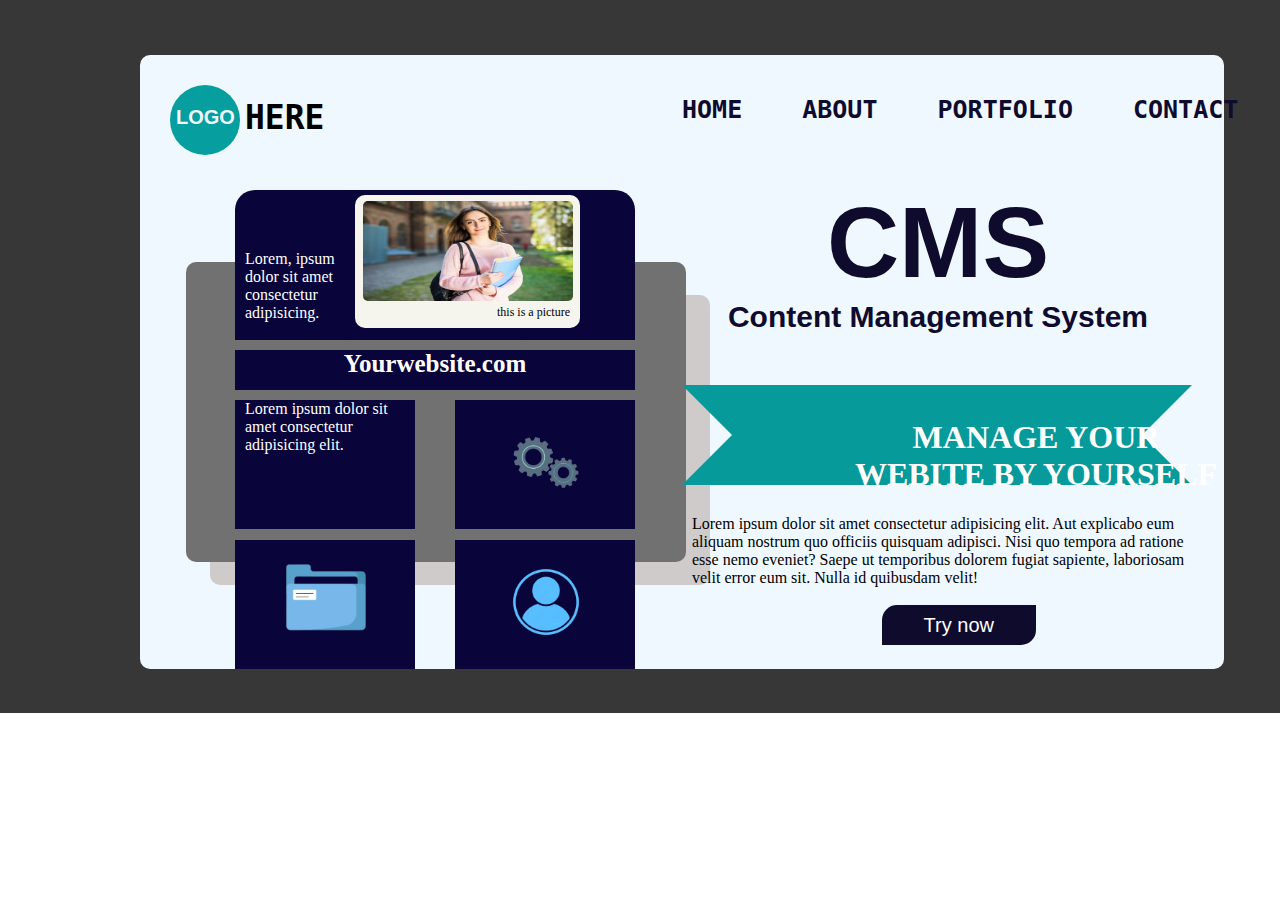
<file: index.html>
<!DOCTYPE html>
<html lang="en">

<head>
    <meta charset="UTF-8">
    <meta http-equiv="X-UA-Compatible" content="IE=edge">
    <meta name="viewport" content="width=device-width, initial-scale=1.0">
    <title>plamplate</title>
    <link rel="stylesheet" href="stayle.css">
</head>

<body>
    <section class="section1">

        <div class="container">
            <div class="menubar">
                <div class="logo">
                    <div class="firstlogosec">
                        <h1 class="headinglogo">LOGO</h1>
                    </div>
                    <div class="secondpartlogo">
                        <h1 class="sec-logo-contain">HERE</h1>
                    </div>
                </div>

                <nav>
                    <ul class="menulist">
                        <b>
                            <li class="home">HOME</li>
                        </b>
                        <b>
                            <li class="about">ABOUT</li>
                        </b>
                        <b>
                            <li class="portfolio">PORTFOLIO</li>
                        </b>
                        <b>
                            <li class="content">CONTACT</li>
                        </b>
                    </ul>

                </nav>

            </div>



            <div class="sec-2-both">
                <div class="sec-2-first-part">
                    <div class="card">

                    </div>
                    <div class="card-2">

                    </div>
                    <div class="card-3">
                        <div class="card-3-first">
                            <div class="card-1-3-first">
                                <p class="card-1-3-first-contain">Lorem, ipsum dolor sit amet consectetur adipisicing.
                                </p>
                            </div>
                            <div class="card-2-3-first">
                                <div class="img-sec-3">

                                    <img src="Female-College-Student-FB-1024x683.jpg" alt="" class="card-2-3-first-img">
                                    <p class="img-contain">this is a picture</p>
                                </div>
                            </div>
                        </div>
                        <div class="card-3-second">
                            <h1 class="card-3-second-contain">Yourwebsite.com</h1>
                        </div>
                        <div class="card-3-third">
                            <div class="sub-sec-3-third">
                                <p class="sub-contain">Lorem ipsum dolor sit amet consectetur adipisicing elit. </p>
                            </div>
                            <div class="sub-sec-3-third">
                                <img src="setting-removebg-preview.png" alt="" class="sec-img-setting">
                            </div>
                        </div>
                        <div class="card-3-third">
                            <div class="sub-sec-3-third">
                                <img src="lovefile.png" alt="" class="sec-img-setting">

                            </div>
                            <div class="sub-sec-3-third">
                                <img src="user-removebg-preview.png" alt="" class="sec-img-setting">

                            </div>
                        </div>

                    </div>
                </div>
                <div class="sec-2-second-part">
                    <div class="sec-2-part-1">
                        <h1 class="SEC-2-heading">CMS</h1>
                        <h2 class="sec-2-sub-heading">Content Management System</h2>
                    </div>
                    <div class="sec-2-part-2">
                        <h1 class="sec-2-part-2-contain">MANAGE YOUR WEBITE BY YOURSELF</h1>
                    </div>
                    <div class="sec-2-part-2-2">
                    </div>
                    <div class="sec-2-part-3">
                        <p>Lorem ipsum dolor sit amet consectetur adipisicing elit. Aut explicabo eum aliquam nostrum
                            quo officiis quisquam adipisci. Nisi quo tempora ad ratione esse nemo eveniet? Saepe ut
                            temporibus dolorem fugiat sapiente, laboriosam velit error eum sit. Nulla id quibusdam
                            velit!</p>
                    </div>
                    <div class="sec-2-part-4">
                        <button>Try now</button>
                    </div>

                </div>

            </div>
        </div>



    </section>

















</body>

</html>
</file>
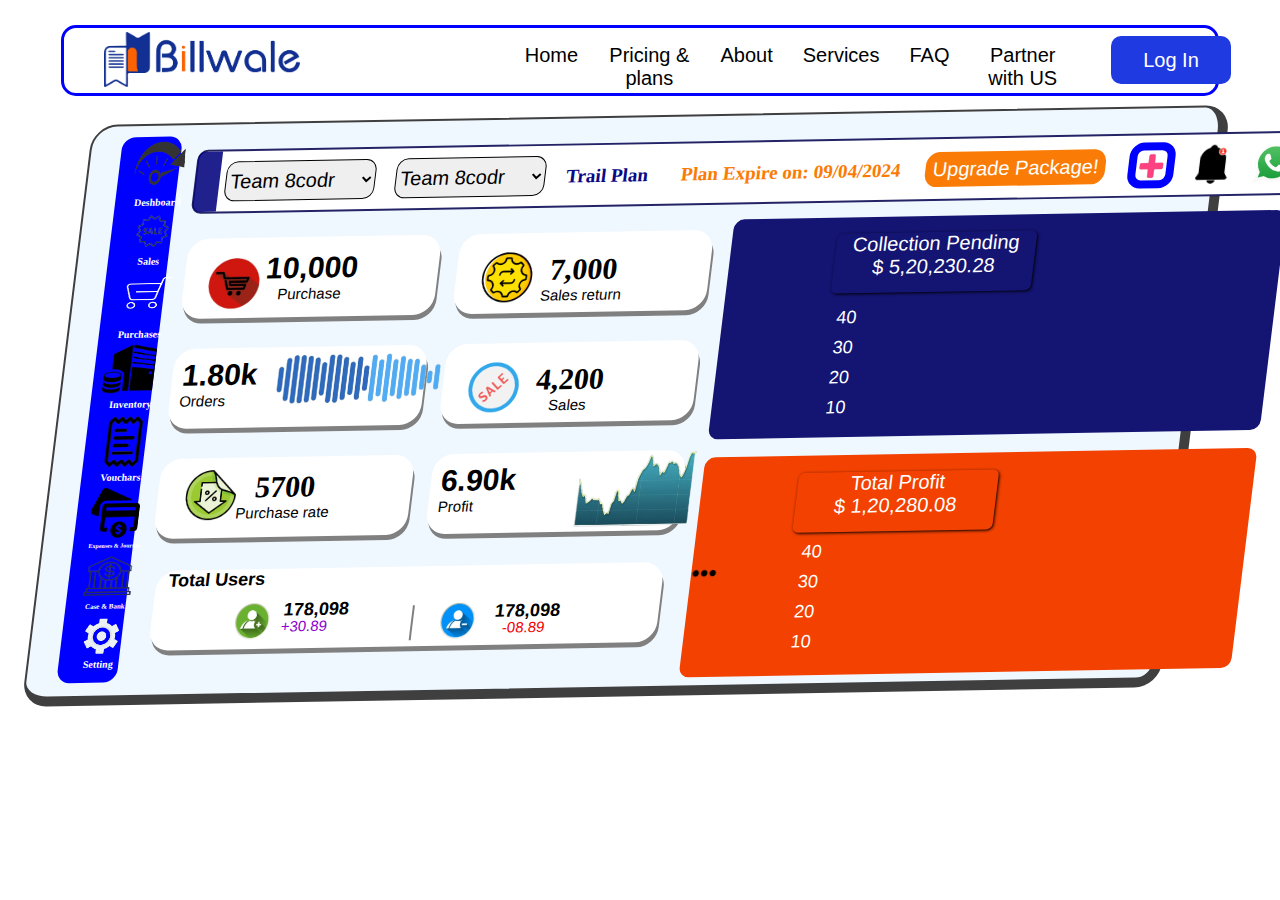
<file: indexbillwale.html>
<!DOCTYPE html>
<html lang="en">

<head>
    <meta charset="UTF-8">
    <meta http-equiv="X-UA-Compatible" content="IE=edge">
    <meta name="viewport" content="width=device-width, initial-scale=1.0">
    <title>Billwale</title>
    <link rel="stylesheet" href="billwale.css">
</head>

<body>
    <section class="section1">
        <div class="conntainer">

            <div class="sec-1-img">
                <img src="bg remove logo.png" alt="" class="sec-1-img-logo">
            </div>



            <div class="menubar">
                <nav>
                    <ul class="navbar">
                        <li>Home</li>
                        <li>Pricing & plans</li>
                        <li>About</li>
                        <li>Services</li>
                        <li>FAQ</li>
                        <li>Partner with US</li>
                        <div class="nav-fisrt-btn">
                            <button class="navbar-button">Log In</button>

                        </div>
                    </ul>
                </nav>
            </div>
        </div>
    </section>


    <section class="section2">
        <div class="sec-2-containeer">


            <div class="vertical-menu">
                <div class="deshboard">
                    <img src="speed-removebg-preview.png" alt="" class="deshboard-logo">
                    <h5 class="deshboard-heading">Deshboard</h5>
                </div>
                <div class="Sales">
                    <img src="sale-removebg-preview.png" alt="" class="sales-logo">
                    <h5 class="sales-headding">Sales</h5>
                </div>
                <div class="deshboard">
                    <img src="purchases-removebg-preview.png" alt="" class="deshboard-logo">
                    <h5 class="deshboard-heading">Purchases</h5>
                </div>
                <div class="Inventory">
                    <img src="inventory-removebg-preview.png" alt="" class="Inventory-logo">
                    <h5 class="deshboard-heading">Inventory</h5>
                </div>
                <div class="Vouchars">
                    <img src="vouchers-removebg-preview.png" alt="" class="Vouchars-logo">
                    <h5 class="deshboard-heading">Vouchars</h5>
                </div>
                <div class="Expenses">
                    <img src="expenses.png" alt="" class="Expenses-logo">
                    <h5 class="Expenses-heading">Expenses & Journal</h5>
                </div>


                <div class="deshboard">
                    <img src="bank-removebg-preview.png" alt="" class="bank-logo">
                    <h5 class="bank-heading">Case & Bank</h5>
                </div>
                <div class="deshboard">
                    <img src="setting-removebg-preview (1).png" alt="" class="setting-logo">
                    <h5 class="deshboard-heading">Setting</h5>
                </div>
            </div>






            <div class="sec-2-first-menu">

                <div class="sec-2-menubar">
                    <div class="sec-2-nav">
                    </div>
                    <select name="compony" id="compony" class="drop-down">
                        <option value="volvo" class="option1">Team 8codr</option>
                        <option value="saab">Billwale</option>
                        <option value="opel">brothers</option>
                        <option value="audi">qutons</option>
                    </select>
                    <select name="compony" id="compony" class="drop-down-2">
                        <option value="volvo" class="option1">Team 8codr</option>
                        <option value="saab">Billwale</option>
                        <option value="opel">brothers</option>
                        <option value="audi">qutons</option>
                    </select>
                    <div class="blue-heading">
                        <h5>Trail Plan</h5>
                    </div>
                    <div class="red-heading">
                        <h5>Plan Expire on: 09/04/2024</h5>
                    </div>
                    <div class="red-button">
                        <button class="red-btn">Upgrade Package!</button>
                    </div>
                    <div class="pink-pluse">
                        <img src="pink-cross-logo_1057-2651-removebg-preview.png" alt="" class="pink-btn">
                    </div>
                    <div class="notification">
                        <img src="notification-removebg-preview (1).png" alt="" class="notification-logo">
                    </div>
                    <div class="whatsapp">
                        <img src="whatsapp-icon-concept_23-2147897840-removebg-preview.png" alt=""
                            class="whatsapp-logo">
                    </div>
                    <div class="user">
                        <img src="vijay-removebg-preview.png" alt="" class="user-logo">
                    </div>
                </div>















                <div class="fifty-fifty">

                    <div class="contain-class">

                        <div class="cards">
                            <div class="first-card">
                                <img src="red-card-shopping-removebg-preview.png" alt="" class="card-img-sale">
                                <h4 class="first-card-head">10,000</h4>
                                <p class="first-card-head-paragraph">Purchase</p>
                            </div>
                            <div class="first-card-2">
                                <img src="card-yellow-sales returnn.png" alt="" class="card-img-sale-2-yellow">
                                <h4 class="first-card-head-5">7,000</h4>
                                <p class="first-card-head-paragraph-5">Sales return</p>
                            </div>

                        </div>
                        <div class="cards">
                            <div class="first-card">
                                <h4 class="first-card-head-2">1.80k</h4>
                                <p class="first-card-head-paragraph-2">Orders</p>
                                <img src="wavs-removebg-preview.png" alt="" class="card-img-sale-4">
                            </div>
                            <div class="first-card-2">
                                <img src="card-sales-blue.png" alt="" class="card-img-sale-3">
                                <h4 class="first-card-head-6">4,200</h4>
                                <p class="first-card-head-paragraph-6">Sales</p>
                            </div>

                        </div>
                        <div class="cards">
                            <div class="first-card">
                                <img src="Pu-rate-green.png" alt="" class="card-img-sale-5">
                                <h4 class="first-card-head-7">5700</h4>
                                <p class="first-card-head-paragraph-7">Purchase rate</p>
                            </div>
                            <div class="first-card-2">
                                <h4 class="first-card-head-2">6.90k</h4>
                                <p class="first-card-head-paragraph-2">Profit</p>
                                <img src="graph-card-removebg-preview.png" alt="" class="card-img-sale-6">
                            </div>

                        </div>
                        <div class="cards-full">
                            <h4 class="first-card-head-main">Total Users</h4>
                            <img src="user_up-removebg-preview.png" alt="" class="card-img-sale-7">
                            <h4 class="first-card-head-3">178,098</h4>
                            <p class="first-card-head-paragraph-3">+30.89</p>
                            <div class="vertical-line">

                            </div>
                            <div class="second-head">
                                <img src="user_down-removebg-preview (1).png" alt="" class="card-img-sale-8">

                                <h4 class="first-card-head-4">178,098</h4>
                                <p class="first-card-head-paragraph-4">-08.89</p>
                                <img src="horizontal_menu-removebg-preview.png" alt="" class="horizontal-menu">

                            </div>


                        </div>



                    </div>
                    <div class="contain-class-2">

                        <div class="sub-fifty">
                            <div class="chart-heading">
                                <p class="chart-contain">Collection Pending</p>
                                <p class="chart-contain">$ 5,20,230.28</p>
                            </div>
                            <div class="y-no">
                                <p class="y-number-color">40</p>
                                <p class="y-number-color">30</p>
                                <p class="y-number-color">20</p>
                                <p class="y-number-color">10</p>
                            </div>
                        </div>
                        <br>
                        <div class="sub-fifty-2">
                            <div class="chart-heading-2">
                                <p class="chart-contain-2">Total Profit</p>
                                <p class="chart-contain-2">$ 1,20,280.08</p>
                            </div>
                            <div class="y-no-2">
                                <p class="y-number-color-2">40</p>
                                <p class="y-number-color-2">30</p>
                                <p class="y-number-color-2">20</p>
                                <p class="y-number-color-2">10</p>
                                
                            </div>
                        </div>

                        
                        
                    </div>
                </div>

            </div>
        </div>
    </section>
    
    
    
    
    
    
    
    
    
    
    
    
    
</body>


</html>
</file>
<file: stayle.css>
* {
    padding: 0%;
    margin: 0%;
}

.section1 {
    width: 100%;
    height: 713px;
    background-color: rgb(55, 55, 55);
    margin: 0%;
    padding: 0%;
}

.container {
    width: 80%;
    height: 554px;
    background-color: aliceblue;
    border-radius: 10px;
    position: absolute;
    top: 55px;
    left: 140px;
    padding: 30px;

}

.menubar {
    width: 100%;
    height: 100px;
    display: flex;
}

.menulist {
    display: flex;
    gap: 60px;
    color:rgb(15, 11, 45);

    text-align: end;
    align-items: end;
    list-style: none;
    position: absolute;
    top: 40px;
    font-size: 25px;
    font-family: monospace;


}

.content:hover {
    color: rgb(6, 158, 158);
    border-top: 3px solid black;
    border-bottom: 3px solid black;
}

.portfolio:hover {
    color: rgb(6, 158, 158);
    border-top: 3px solid black;
    border-bottom: 3px solid black;
}

.about:hover {
    color: rgb(6, 158, 158);
    border-top: 3px solid black;
    border-bottom: 3px solid black;
}

.home:hover {
    color: rgb(6, 158, 158);
    border-top: 3px solid black;
    border-bottom: 3px solid black;
}


.logo {
    width: 50%;
    height: 100px;
    display: flex;
}

.firstlogosec {
    width: 70px;
    background-color: rgb(6, 158, 158);
    height: 70px;
    border-radius: 50%;


}

.headinglogo {
    color: aliceblue;
    position: absolute;
    top: 51px;
    left: 36px;
    font-family: sans-serif;
    font-size: 20px;
}

.sec-logo-contain {
    position: absolute;
    color: black;
    top: 43px;
    left: 105px;
    font-size: 33px;
    font-family: monospace;
}

.sec-2-both {
    width: 100%;
    height: 450px;
    /* background-color: aqua; */
    display: flex;
}

.sec-2-first-part {
    width: 50%;
    height: 450px;
    /* background-color: yellow; */
}

.card {
    width: 500px;
    height: 290px;
    background-color: rgb(207 203 203);
    margin-top: 110px;
    margin-left: 40px;
    border-radius: 10px;
}




.card-2 {
    width: 500px;
    height: 300px;
    background-color: rgb(114, 113, 113);
    margin-top: -323px;
    border-radius: 10px;
    margin-left: 16px;
}


.card-3 {
    width: 500px;
    height: 456px;
    margin-top: -372px;
    border-radius: 10px;
    margin-left: 65px;
}


.card-3-first {
    width: 400px;
    background-color: rgb(9, 4, 57);
    display: flex;
    height: 150px;
    border-radius: 20px 20px 0px 0px;
}

.card-1-3-first {
    width: 100px;
    height: 150px;
    /* background-color: yellow; */
}

.card-1-3-first-contain {
    color: white;
    padding-top: 60px;
    padding-left: 10px;
}

.card-2-3-first {
    width: 200px;
    height: 150px;
    background-color: rgb(9, 4, 57);
    border-radius: 20px;

}

.img-sec-3 {
    width: 225px;
    height: 133px;
    background-color: rgb(245, 245, 238);
    border-radius: 10px;
    margin-left: 20px;
    margin-top: 5px;
}


.card-2-3-first-img {
    width: 210px;
    position: absolute;
    top: 146px;
    height: 100px;
    left: 223px;
    border-radius: 5px;
}

.img-contain {
    font-size: 12px;
    text-align: end;
    position: absolute;
    top: 250px;
    left: 357px;
}

.card-3-second {
    width: 400px;
    background-color: rgb(9, 4, 57);
    height: 40px;
    margin-top: 10px;
}

.card-3-second-contain {
    color: white;
    font-size: 25px;
    text-align: center;

}

.card-3-third {
    width: 400px;
    height: 130px;
    margin-top: 10px;
    display: flex;
    justify-content: space-between;

}

.sub-sec-3-third {
    width: 180px;
    height: 129px;
    background-color: rgb(9, 4, 57);
}

.sub-contain {
    color: white;
    padding-left: 10px;
}
.sec-img-setting {
    width: 90px;
    height: 90px;
    margin-left: 46px;
    margin-top: 17px;
}













.sec-2-second-part {
    width: 50%;
    height: 450px;
    /* background-color: rgb(250, 250, 124); */
}

.sec-2-part-1 {
    width: 100%;
    height: 200px;
    /* background-color: aliceblue; */
}

.SEC-2-heading {
    font-size: 100px;
    font-family: Verdana, Geneva, Tahoma, sans-serif;
    text-align: center;
    color:rgb(15, 11, 45);
}

.sec-2-sub-heading {
    font-size: 30px;
    text-align: center;
    font-family: Verdana, Geneva, Tahoma, sans-serif;
    color:rgb(15, 11, 45);
}

.sec-2-part-2 {
    width: 80%;
    height: 0px;
    border-top: 50px solid  rgb(7, 154, 154);
    border-right: 50px solid transparent;
    border-left: 50px solid transparent;
}
.sec-2-part-2-2{
    width: 80%;
    height: 0px;
    border-bottom: 50px solid  rgb(7, 154, 154);
    border-right: 50px solid transparent;
    border-left: 50px solid transparent;
}

.sec-2-part-2-contain {
    left: 708px;
    color: white;
    text-align: center;
    position: absolute;
    top: 364px;
}

.sec-2-part-3 {
    width: 100%;
    height: 70px;
    padding-top: 30px;
    padding-left: 10px;
    padding-bottom: 20px;
}

button{
    width: 30%;
    height: 40px;
    background-color: rgb(15, 11, 45);
    margin-left: 200px;
    border-radius: 15px 0px 15px 0px;
    border: none;
    color: white;
    font-size: 20px;
    cursor: pointer;
}
</file>
<file: billwale.css>
* {
    padding: 0%;
    margin: 0%;
}

.section1 {
    width: 100%;
    height: 90px;

}

.conntainer {
    width: 90%;
    height: 65px;
    border: 3px solid blue;
    border-radius: 15px;
    margin-top: 25px;
    margin-left: auto;
    margin-right: auto;
    display: flex;
}

.sec-1-img {
    width: 40%;
    height: 65px;
    border-radius: 13px;
}

.sec-1-img-logo {
    width: auto;
    height: 55px;
    padding-left: 40px;
    border-radius: 13px;
    margin-top: 4px;
}

.menubar {
    width: 60%;
    height: 65px;
    border-radius: 13px;
}

.navbar {
    width: 100%;
    height: 65px;
    display: flex;
    list-style: none;
    gap: 30px;
    font-size: 20px;
    text-align: center;
    color: black;
    font-family: 'Segoe UI', Tahoma, Geneva, Verdana, sans-serif;
    margin-top: 16px;
    cursor: pointer;
}

.nav-fisrt-btn {
    width: 120px;
    height: 48px;


}

.navbar-button {
    width: 120px;
    height: 48px;
    background-color: rgb(32, 58, 225);
    color: white;
    font-size: 20px;
    border: none;
    font-family: 'Segoe UI', Tahoma, Geneva, Verdana, sans-serif;
    margin-top: -8px;
    margin-left: 15px;
    border-radius: 10px;
    cursor: pointer;
}



/* section2 */



.section2 {
    width: 100%;
    height: 590px;
}

.sec-2-containeer {
    width: 88%;
    height: 570px;
    border-top: 2px solid rgb(64, 63, 63);
    border-left: 2px solid rgb(64, 63, 63);
    border-right: 10px solid rgb(64, 63, 63);
    border-bottom: 10px solid rgb(64, 63, 63);
    border-radius: 25px;
    margin-left: 57px;
    margin-right: auto;
    transform: skew(-7deg, -1deg);
    display: flex;
    background-color: aliceblue;
}


.sec-2-nav {
    width: 2%;
    height: 60px;
    background-color: rgb(2 2 126 / 88%);
    border-radius: 6px 0px 0px 8px;
    margin-left: -1px;
    margin-top: 0px;
}

.sec-2-menubar {
    width: 1195px;
    height: 60px;
    background-color: white;
    border: 2px solid rgba(5, 5, 81, 0.879);
    border-radius: 10px;
    margin-left: 17px;
    margin-top: 25px;
    display: flex;
}



.sec-2-first-menu {
    width: 100%;
    height: 100px;
    /* background-color: aqua; */
    border-radius: 20px;
    margin-left: 0px;
}

.drop-down {
    width: 150px;
    height: 40px;
    margin-top: 10px;
    border: 1px solid black;
    margin-left: 6px;
    border-radius: 11px;
    font-size: 20px;
}

.drop-down-2 {
    width: 150px;
    height: 40px;
    margin-top: 10px;
    border: 1px solid black;
    margin-left: 20px;
    border-radius: 11px;
    font-size: 20px;
}

.blue-heading {
    color: rgb(9, 9, 134);
    margin-top: 20px;
    margin-left: 21px;
    font-size: 23px;
}

.red-heading {
    color: rgb(250, 124, 6);
    margin-top: 20px;
    margin-left: 33px;
    font-size: 23px;
}

.red-button {
    width: 150px;
    height: 50px;

}

.red-btn {
    width: 180px;
    height: 35px;
    background-color: rgb(250, 124, 6);
    color: white;
    border: none;
    border-radius: 13px;
    font-size: 20px;
    margin-top: 13px;
    margin-left: 25px;
    cursor: pointer;
}

.pink-pluse {
    width: 30px;
    height: 30px;
    border: 8px solid blue;
    margin-left: 78px;
    border-radius: 30%;
    margin-top: 7px;
}


.pink-btn {
    width: 80px;
    height: 80px;
    margin-left: -25px;
    margin-top: -12px;
    cursor: pointer;
}

.notification {
    width: 30px;
    height: 30px;
    margin-left: 78px;
    margin-top: 7px;
}

.notification-logo {
    width: 60px;
    height: 60px;
    margin-left: -70px;
    margin-top: -7px;
    cursor: pointer;
}

.whatsapp {
    width: 30px;
    height: 30px;
    margin-left: 78px;
    margin-top: 7px;
}

.whatsapp-logo {
    width: 81px;
    height: 81px;
    margin-left: -127px;
    margin-top: -15px;
    cursor: pointer;
}

.user {
    width: 85px;
    height: 85px;
    margin-left: -85px;
    margin-top: -13px;
}

.user-logo {
    width: 85px;
    height: 85px;
    margin-left: -4px;
    margin-top: -1px;
    cursor: pointer;

}











/* vertical-menu */



.vertical-menu {
    width: 90px;
    height: 546px;
    background-color: blue;
    border-radius: 13px;
    margin-left: 30px;
    margin-top: 11px;
}

.deshboard {
    width: 60px;
    height: 60px;
    margin-top: 6px;
}

.deshboard-logo {
    width: 80px;
    height: 60px;
    margin-top: -11px;
}

.deshboard-heading {
    color: white;
    text-align: center;
    font-size: 10px;
    margin-left: 19px;
    margin-top: 1px;
}

.Sales {
    width: 60px;
    height: 60px;
    margin-top: 6px;
}

.sales-logo {
    width: 126px;
    height: 126px;
    margin-top: -28px;
    margin-left: -22px;
}
.bank-logo {
    width: 100px;
    height: 81px;
    margin-top: 27px;
    margin-left: -10px;
}
.setting-logo {
    width: 35px;
    height: 35px;
    margin-top: 44px;
    margin-left: 22px;
}
.bank-heading {
    color: white;
    text-align: center;
    font-size: 7px;
    margin-left: 19px;
    margin-top: -18px;
}
.sales-headding {
    color: white;
    text-align: center;
    font-size: 10px;
    margin-left: 21px;
    margin-top: -55px;
}

.Inventory {
    width: 50px;
    height: 50px;
    margin-top: 6px;
}

.Inventory-logo {
    width: 50px;
    height: 50px;
    margin-top: 3px;
    margin-left: 10px;
}

.Vouchars {
    width: 50px;
    height: 50px;
    margin-top: 6px;
}

.Vouchars-logo {
    width: 50px;
    height: 50px;
    margin-top: 20px;
    margin-left: 13px;
}

.Expenses {
    width: 50px;
    height: 50px;
    margin-top: 6px;
}

.Expenses-logo {
    width: 50px;
    height: 50px;
    margin-top: 35px;
    margin-left: 13px;
}

.Expenses-heading {
    width: 59px;
    color: white;
    text-align: center;
    font-size: 6px;
    margin-left: 12px;
    margin-top: 1px;
}












/* main-contain */

.fifty-fifty {
    width: 100%;
    height: 463px;
    /* background-color: rgb(182, 243, 16); */
    display: flex;
    margin-top: 15px;
}

.contain-class {
    width: 50%;
    height: 460px;
    /* background-color: yellow; */
}

.contain-class-2 {
    width: 50%;
    height: 460px;
    /* background-color: rgb(255, 166, 0); */
}

.sub-fifty {
    width: 98%;
    height: 220px;
    background-color: rgb(20, 20, 114);
    border-radius: 10px;
}

.sub-fifty-2 {
    width: 98%;
    height: 220px;
    background-color: rgb(242, 65, 0);
    border-radius: 10px;
}

.cards {

    width: 100%;
    height: 100px;
    /* background-color: rgb(195, 34, 34); */
    display: flex;
    margin-top: 10px;
    justify-content: space-evenly;
}

.cards-full {
    width: 90%;
    height: 80px;
    background-color: white;
    border-radius: 20px;
    
    box-shadow: 2px 5px;
    color: gray;
    margin-left: auto;
    margin-right: auto;
}

.first-card {

    width: 45%;
    height: 80px;
    background-color: white;
    /* border: 2px solid blue; */
    border-radius: 20px;
    box-shadow: 2px 5px;
    color: gray;
}
.second-head {
    width: 150px;
    height: 50px;
    position: absolute;
    top: 469px;
    left: 427px;
}

.card-img-sale{
    width: 100px;
    height: 100px;
}
.card-img-sale-2-yellow {
    width: 50px;
    height: 50px;
    margin-top: 19px;
    margin-left: 26px;
}
.card-img-sale-3{
    width: 50px;
    height: 50px;
    margin-top: 19px;
    margin-left: 26px;
}
.card-img-sale-4 {
    width: 280px;
    height: 115px;
    margin-top: -86px;
    margin-left: 7px;
}
.card-img-sale-5 {
    width: 50px;
    height: 50px;
    margin-top: 12px;
    margin-left: 28px;
}
.card-img-sale-6 {
    width: 116px;
    height: 77px;
    margin-top: -74px;
    margin-left: 148px;
}
.card-img-sale-7 {
    width: 106px;
    height: 94px;
    margin-top: -34px;
    margin-left: 73px;
}
.card-img-sale-8 {
    width: 106px;
    height: 94px;
    margin-top: -33px;
    margin-left: -76px;
}

.first-card-head-5 {
    color: black;
    font-size: 30px;
    text-align: center;
    margin-top: -53px;
}
.first-card-head-4 {
    color: black;
    font-size: 18px;
    margin-top: -52px;
    margin-left: 34px;
    font-family: 'Segoe UI', Tahoma, Geneva, Verdana, sans-serif;
}
.first-card-head-paragraph-5{
    color: black;
    font-size: 15px;
    text-align: center; 
    font-family: 'Segoe UI', Tahoma, Geneva, Verdana, sans-serif;
}
.first-card-head-6{
    color: black;
    font-size: 30px;
    text-align: center;
    margin-top: -53px;
}
.first-card-head-paragraph-6{
    color: black;
    font-size: 15px;
    text-align: center; 
    font-family: 'Segoe UI', Tahoma, Geneva, Verdana, sans-serif;
}
.first-card-head-7{
    color: black;
    font-size: 30px;
    text-align: center;
    margin-top: -53px;
}
.first-card-head-paragraph-7{
    color: black;
    font-size: 15px;
    text-align: center; 
    font-family: 'Segoe UI', Tahoma, Geneva, Verdana, sans-serif;
}

.first-card-head {
    color: black;
    font-size: 30px;
    text-align: center;
    margin-top: -90px;
    font-family: 'Segoe UI', Tahoma, Geneva, Verdana, sans-serif;
}
.first-card-head-paragraph{
    color: black;
    font-size: 15px;
    text-align: center; 
    font-family: 'Segoe UI', Tahoma, Geneva, Verdana, sans-serif;
}
.first-card-head-2{
    color: black;
    font-size: 30px;
    text-align: start;
    margin-top: 10px;
    margin-left: 10px;
    font-family: 'Segoe UI', Tahoma, Geneva, Verdana, sans-serif;
}
.first-card-head-paragraph-2{
    color: black;
    font-size: 15px;
    margin-left: 10px;
    text-align: start; 
    font-family: 'Segoe UI', Tahoma, Geneva, Verdana, sans-serif;
}
.first-card-head-3 {
    color: black;
    font-size: 18px;
    margin-top: -54px;
    margin-left: 131px;
    font-family: 'Segoe UI', Tahoma, Geneva, Verdana, sans-serif;
}
.first-card-head-main{
    color: black;
    font-size: 18px;
    margin-top: 12px;
    margin-left: 12px;
    font-family: 'Segoe UI', Tahoma, Geneva, Verdana, sans-serif;
}
.first-card-head-paragraph-3 {
    color: rgb(141, 0, 207);
    font-size: 15px;
    margin-left: 130px;
    font-family: 'Segoe UI', Tahoma, Geneva, Verdana, sans-serif;
    margin-top: -3px;
}
.first-card-head-paragraph-4 {
    color: rgb(241, 0, 0);
    font-size: 15px;
    margin-left: 43px;
    font-family: 'Segoe UI', Tahoma, Geneva, Verdana, sans-serif;
    margin-top: -3px;
}

.horizontal-menu {
    width: 50px;
    height: 50px;
    position: absolute;
    top: -36px;
    left: 214px;
}
.vertical-line {
    width: 2px;
    height: 35px;
    background-color: gray;
    position: absolute;
    top: 485px;
    left: 378px;
}

.first-card-2 {

    width: 45%;
    height: 80px;
    background-color: white;
    border-radius: 20px;
    box-shadow: 2px 5px;
    color: gray;

}

.chart-heading {
    border: none;
    width: 200px;
    height: 60px;
    box-shadow: 1px 1px 3px;
    color: black;
    border-radius: 6px;
    background-color: rgb(20, 20, 114);
    position: absolute;
    top: 120px;
    left: 758px;
}

.chart-heading-2 {
    border: none;
    width: 200px;
    height: 60px;
    box-shadow: 1px 1px 3px;
    color: black;
    background-color: rgb(242, 65, 0);

    border-radius: 6px;
    position: absolute;
    top: 359px;
    left: 749px;
}


.chart-contain {
    color: white;
    font-size: 20px;
    text-align: center;
    font-family: 'Segoe UI', Tahoma, Geneva, Verdana, sans-serif;
}

.chart-contain-2 {
    color: white;
    font-size: 20px;
    text-align: center;
    font-family: 'Segoe UI', Tahoma, Geneva, Verdana, sans-serif;
}

.y-no {
    width: 90px;
    height: 133px;
    position: absolute;
    top: 185px;
    left: 747px;
}

.y-no-2 {
    width: 90px;
    height: 133px;
    position: absolute;
    top: 419px;
    left: 741px;
}

.y-number-color {
    color: white;
    font-family: 'Segoe UI', Tahoma, Geneva, Verdana, sans-serif;
    font-size: 18px;
    padding-left: 20px;
    padding-top: 9px;
}

.y-number-color-2 {
    color: white;
    font-family: 'Segoe UI', Tahoma, Geneva, Verdana, sans-serif;
    font-size: 18px;
    padding-left: 20px;
    padding-top: 9px;
}

#myChart{
    
        width: 100%;
        max-width: 500px;
        display: block;
        color: black;
        background-color: white;
        margin-left: 52px;
        margin-top: -4px;
    
}





/* responsive @media */
</file>
